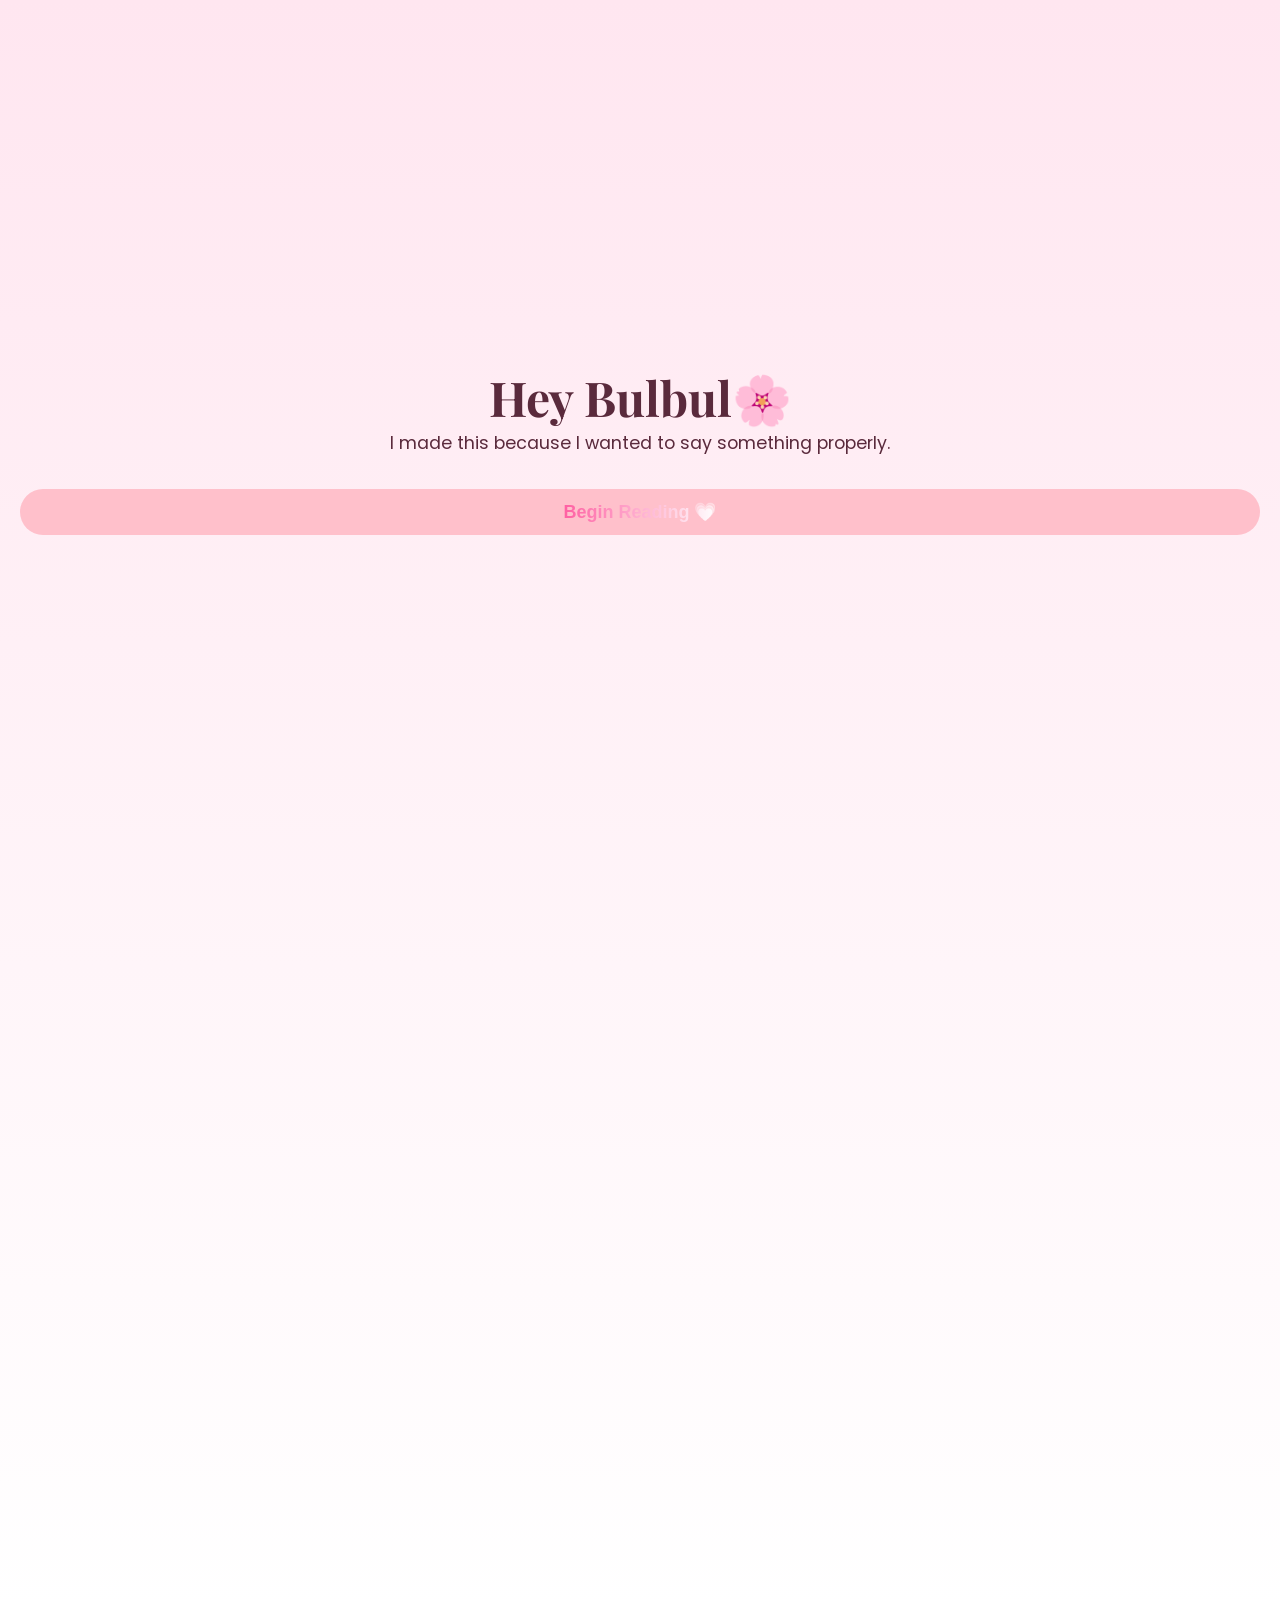
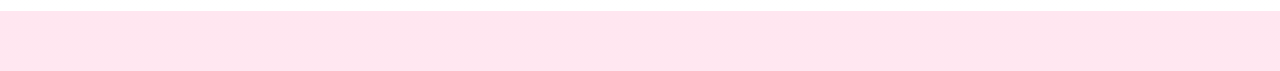
<file: index.html>
<!doctype html>
<html lang="en">
  <head>
    <meta charset="UTF-8" />
    <meta name="viewport" content="width=device-width, initial-scale=1.0">
    <title>For You 💗</title>
    <link rel="stylesheet" href="style.css" />
    <link
      href="https://fonts.googleapis.com/css2?family=Playfair+Display:wght@500;700&family=Poppins&display=swap"
      rel="stylesheet"
    />
  </head>
  <body>
    <div class="petals"></div>
    <div class="hearts"></div>

    <section class="hero">
      <h1 id="herName">Hey Bulbul🌸</h1>
      <p>I made this because I wanted to say something properly.</p>
      
       <button onclick="startExperience(event)" class="start-btn"><span class="shimmer-text">Begin Reading 💗</span></button>
    </section>

    <section class="story reveal">
      <h2 class="type"></h2>

      <p id="typeText"></p>
      <p class="type"></p>
      <p class="type"></p>
      <p class="type"></p>
      <p class="type"></p>

    </section>

    

    <section class="final reveal">
      <h2 class="final-type"></h2>
      <p class="final-type"></p>
      <h1 class="final-type"></h1>
    </section>

    <footer class="reply">
      <h2>If this resonated with you, I’d love to hear your thoughts </h2>
      <!-- <p>Message me 💗</p> -->
      <textarea id="msg" placeholder="I’d really love to read what you think💗..."></textarea>
      <button id="replyBtn" class="reply-btn" onclick="sendToWhatsApp()">Yayy! Tap here 💌 </button>
    </footer>

    <script src="script.js"></script>
  </body>
</html>
</file>
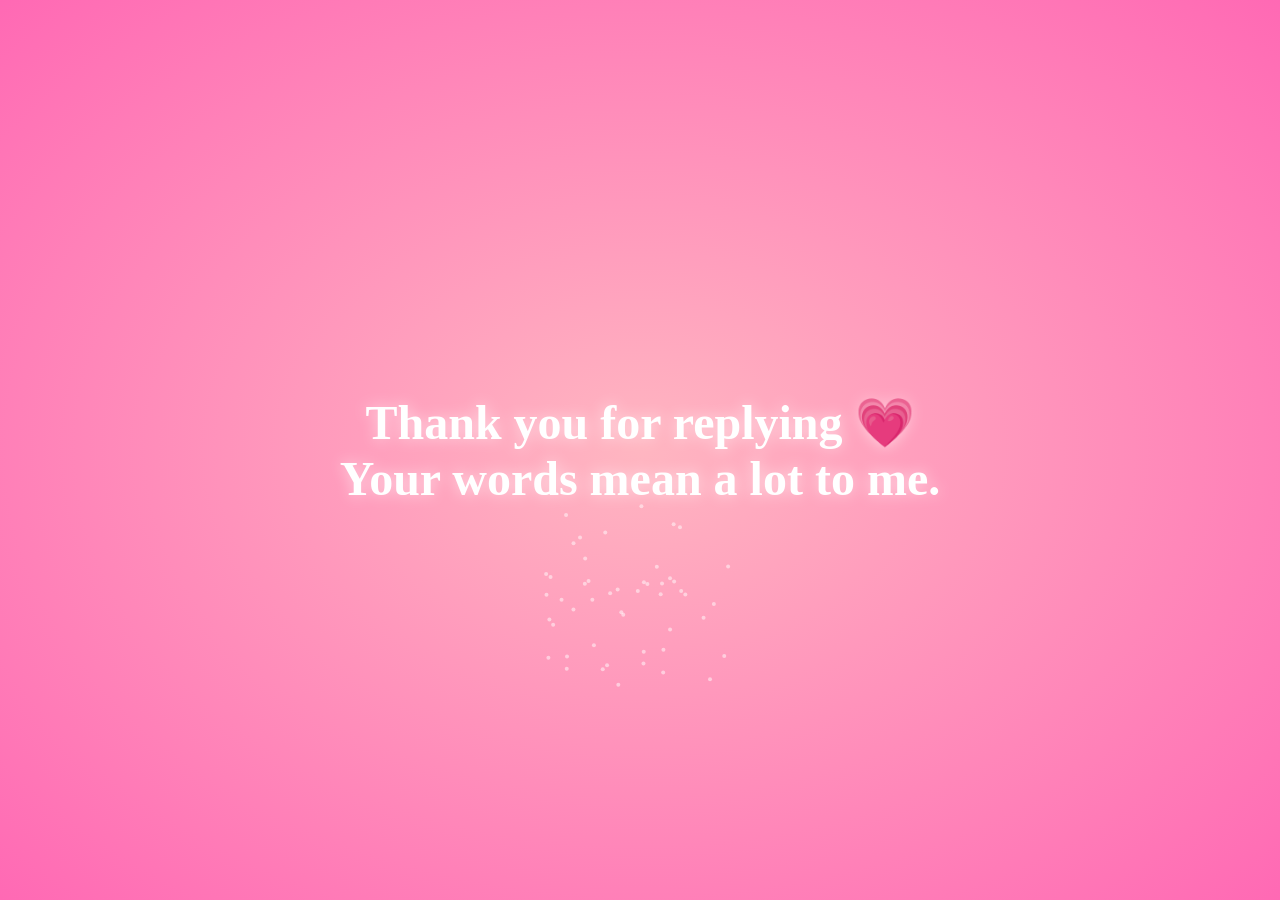
<file: thankyou.html>
<!DOCTYPE html>
<html lang="en">
<head>
<meta charset="UTF-8">
<title>Thank You 💗</title>
<style>
body {
  margin: 0;
  height: 100vh;
  background: radial-gradient(#ffb6c1, #ff69b4);
  display: flex;
  justify-content: center;
  align-items: center;
  font-family: 'Playfair Display', serif;
  overflow: hidden;
}

h1 {
  color: white;
  font-size: 3rem;
  text-align: center;
  z-index: 10;
  text-shadow: 0 0 15px rgba(255,255,255,0.6);
}

canvas {
  position: fixed;
  top: 0;
  left: 0;
}
</style>
</head>
<body>

<h1>Thank you for replying 💗<br>Your words mean a lot to me.</h1>
<canvas id="fireworks"></canvas>

<script>
const canvas = document.getElementById("fireworks");
const ctx = canvas.getContext("2d");
canvas.width = window.innerWidth;
canvas.height = window.innerHeight;

let fireworks = [];

function rand(min, max) {
  return Math.random() * (max - min) + min;
}

class Firework {
  constructor(x, y) {
    this.particles = [];
    for (let i = 0; i < 50; i++) {
      this.particles.push({
        x, y,
        vx: rand(-4,4),
        vy: rand(-4,4),
        alpha: 1
      });
    }
  }

  update() {
    this.particles.forEach(p => {
      p.x += p.vx;
      p.y += p.vy;
      p.alpha -= 0.02;
    });
  }

  draw() {
    this.particles.forEach(p => {
      ctx.fillStyle = `rgba(255,255,255,${p.alpha})`;
      ctx.beginPath();
      ctx.arc(p.x, p.y, 2, 0, Math.PI * 2);
      ctx.fill();
    });
  }
}

function animate() {
  ctx.clearRect(0,0,canvas.width,canvas.height);
  fireworks.forEach(f => {
    f.update();
    f.draw();
  });
  fireworks = fireworks.filter(f => f.particles[0].alpha > 0);
  requestAnimationFrame(animate);
}

setInterval(() => {
  fireworks.push(new Firework(rand(100, canvas.width-100), rand(100, canvas.height-100)));
}, 700);

animate();
</script>

</body>
</html>
</file>
<file: style.css>
* {
  margin: 0;
  padding: 0;
  box-sizing: border-box;
}

body {
  background: linear-gradient(to bottom, #ffe6f0, #fff);
  font-family: 'Poppins', sans-serif;
  color: #5a2a3c;
  text-align: center;
}

section, footer {
  padding: clamp(50px, 8vw, 80px) 20px;
}

h1, h2 {
  font-family: 'Playfair Display', serif;
}

.hero {
  height: 100vh;
  /* background: url("https://i.imgur.com/Wz5RkYp.png") center/contain no-repeat; */
  display: flex;
  flex-direction: column;
  justify-content: center;
}

.hero h1 {
  font-size: clamp(2rem, 6vw, 3rem);
}

.hero button {
  margin-top: 30px;
  padding: 12px 30px;
  border: none;
  border-radius: 30px;
  background: pink;
  font-size: 18px;
  cursor: pointer;
}

.story p {
  margin: 15px 0;
}

.cards {
  display: flex;
  justify-content: center;
  gap: 20px;
  margin-top: 30px;
  flex-wrap: wrap;
}

.card {
  background: rgba(255,255,255,0.6);
  padding: 20px 30px;
  border-radius: 20px;
  box-shadow: 0 0 15px rgba(255,182,193,0.6);
}

/* .lily {
  background: url("https://i.imgur.com/6RkYc5E.png") center/contain no-repeat;
} */

.final h1 {
  margin-top: 20px;
  font-size: clamp(1.6rem, 5vw, 2.5rem);
  color: #d63384;
}

.reply textarea {
  width: 100%;
  max-width: 400px;
  height: 120px;
  padding: 12px 14px;
  border-radius: 12px;

  border: 2px solid #ff9bbd;   
  outline: none;

  font-size: 16px;
  font-family: "Poppins", sans-serif;
  background: rgba(255, 255, 255, 0.9);
  margin: 15px 0;

  transition: 0.3s ease;
}

.reply button {
  padding: 10px 25px;
  border-radius: 30px;
  border: none;
  background: hotpink;
  color: white;
  font-size: 16px;
  cursor: pointer;
}

/* Animations */
.reveal {
  opacity: 0;
  transform: translateY(50px);
  transition: 1s;
}

.reveal.active {
  opacity: 1;
  transform: translateY(0);
}

.petals span, .hearts span {
  position: fixed;
  top: -10%;
  font-size: 20px;
  animation: fall linear infinite;
  opacity: 0.8;
}

@keyframes fall {
  0% { transform: translateY(0) rotate(0deg); }
  100% { transform: translateY(110vh) rotate(360deg); }
}

.reply-btn {
  opacity: 0;
  pointer-events: none;
  transition: opacity 0.3s ease;
}
.reply-btn.show {
  opacity: 1;
  pointer-events: auto;
}

input, textarea {
  font-size: 16px;
}

p {
  font-size: clamp(1rem, 3.5vw, 1.1rem);
  line-height: 1.7;
  max-width: 800px;
  margin-left: auto;
  margin-right: auto;
}


.story, .final, .reply {
  max-width: 900px;
  margin: auto;
}

/* .start-btn {
  margin-top: 30px;
  padding: 14px 36px;
  border: none;
  border-radius: 30px;
  background: linear-gradient(135deg, #ff8fb3, #ff5da2);
  color: rgb(21, 20, 20);
  font-size: 18px;
  cursor: pointer;
  position: relative;
  overflow: hidden;
  box-shadow: 0 0 20px rgba(255, 105, 180, 0.6);
  animation: pulse 2s infinite;
} */

.start-btn {
  margin-top: 30px;
  padding: 14px 35px;
  border: none;
  border-radius: 40px;
  background: hotpink;
  color: rgb(24, 22, 22);
  font-size: 18px;
  cursor: pointer;
  position: relative;
  overflow: hidden;

  animation: pulseFloat 2.5s ease-in-out infinite;
}

@keyframes pulseFloat {
  0% {
    transform: translateY(0) scale(1);
    box-shadow: 0 0 10px rgba(255,105,180,0.4);
  }
  50% {
    transform: translateY(-6px) scale(1.05);
    box-shadow: 0 0 20px rgba(255,105,180,0.7);
  }
  100% {
    transform: translateY(0) scale(1);
    box-shadow: 0 0 10px rgba(255,105,180,0.4);
  }
}
/* Ripple */
.start-btn .ripple {
  position: absolute;
  border-radius: 50%;
  background: rgba(255,255,255,0.6);
  transform: scale(0);
  animation: ripple 0.6s linear;
}

/* Floating heart */
.float-heart {
  position: absolute;
  font-size: 18px;
  animation: floatUp 1.5s ease-out forwards;
  pointer-events: none;
}

@keyframes ripple {
  to {
    transform: scale(4);
    opacity: 0;
  }
}

@keyframes floatUp {
  0% {
    transform: translateY(0) scale(1);
    opacity: 1;
  }
  100% {
    transform: translateY(-80px) scale(1.5);
    opacity: 0;
  }
}

/* Pulse (you already had this idea) */
/* @keyframes pulse {
  0% { box-shadow: 0 0 15px rgba(255,105,180,0.5); }
  50% { box-shadow: 0 0 30px rgba(255,20,147,0.9); }
  100% { box-shadow: 0 0 15px rgba(255,105,180,0.5); }
} */


.start-btn {
  position: relative;
  overflow: hidden;
}

.start-btn .ripple {
  position: absolute;
  border-radius: 50%;
  background: rgba(255,255,255,0.6);
  transform: scale(0);
  animation: ripple 0.6s linear;
}

@keyframes ripple {
  to {
    transform: scale(4);
    opacity: 0;
  }
}

.float-heart {
  position: absolute;
  font-size: 18px;
  animation: floatUp 1.5s ease-out forwards;
  pointer-events: none;
}

@keyframes floatUp {
  from {
    transform: translateY(0);
    opacity: 1;
  }
  to {
    transform: translateY(-80px);
    opacity: 0;
  }
}


/* shimmer text */
.shimmer-text {
  background: linear-gradient(
    90deg,
    #ff5fa2,
    #ffffff,
    #ff5fa2
  );
  background-size: 200%;
  color: transparent;
  background-clip: text;
  -webkit-background-clip: text;
  animation: shimmer 2.5s infinite;
  font-weight: bold;
}

@keyframes shimmer {
  0% { background-position: -200%; }
  100% { background-position: 200%; }
}

.type, .final-type {
  transition: opacity 0.5s ease;
}

.reply {
  opacity: 0;
  transform: translateY(60px);
  transition: 0.8s ease;
  pointer-events: none;
}

.reply.show-footer {
  opacity: 1;
  transform: translateY(0);
  pointer-events: auto;
}
</file>
